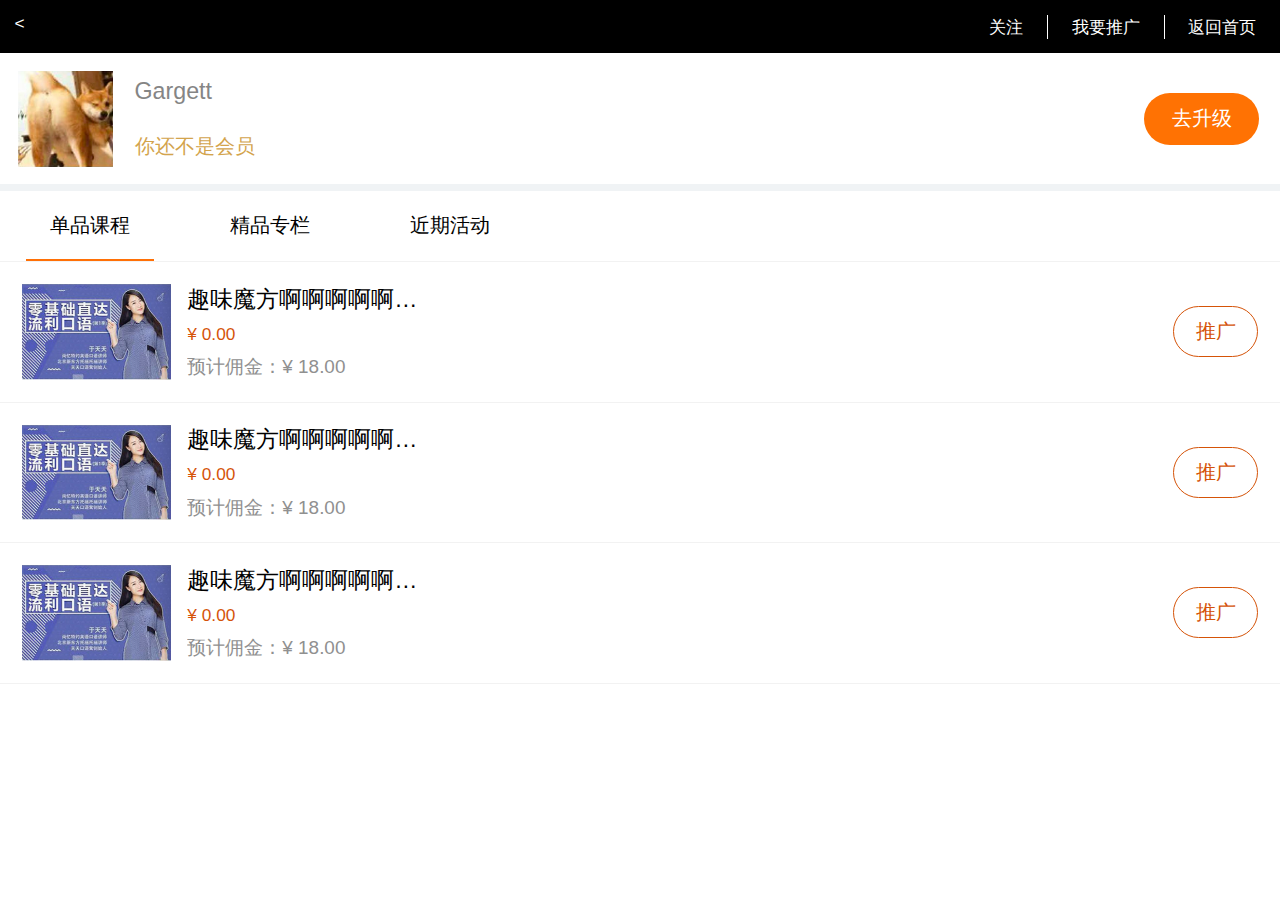
<file: pages/earn_money/earn_money.html>
<!DOCTYPE html>
<html lang="en">
  <head>
    <meta charset="utf-8">
    <!-- 各浏览器配置 -->
    <meta content="telephone=no,email=no" name="format-detection">

    <!-- safari -->
    <!-- 去掉地址栏和toolbar -->
    <meta name="apple-mobile-web-app-capable" content="yes">

    <!-- uc -->
    <meta name="screen-orientation" content="portrait">
    <meta name="nightmode" content="disable">

    <!-- QQ -->
    <meta name="x5-orientation" content="portrait">

    <link rel="stylesheet" href="/css/common.css">
    <link rel="stylesheet" href="/css/nav.css">
    <link rel="stylesheet" href="/pages/earn_money/css/earn_money.css">


    <!-- 移动端适配js -->
    <script src="/js/flexible.js"></script>
    <!-- 微信sdk -->
    <script type="text/javascript" src="/js/jweixin-1.2.0.js"></script>
    <!-- zepto 轻量的jq-->
    <script type="text/javascript" src="/js/zepto.min.js"></script>
    <script type="text/javascript" src="/js/zepto.touch.js"></script>

    <!-- <script type="text/javascript" src="/js/jquery.min.js"></script> -->
    <title>推广</title>
  </head>
  <body>
    <nav id="tab_nav">
      <a href="javascript:;" class='registerHandler' handler='toBack'><</a>
      <a href="javascript:;" class='registerHandler' handler='guanZhu'>关注</a>
      <a href="/pages/spread/spread.html">我要推广</a>
      <a href="javascript:;" class='registerHandler' handler='upgradeVip' id="tab_nav_special">升级会员</a>
      <a href="/index.html">返回首页</a>
    </nav>

    <div id="user_info">
      <span class="user_img"><img src="" alt=""></span>
      <div class="user_name"><h4>神秘人</h4><p>你还不是会员</p></div>
      <span class="go_to_upgrade registerHandler" handler='toUpgrade'>去升级</span>
    </div>
    <div id="tuiguang_block">
      <ul id='tuiguang_block_nav'>
        <li class="tuiguang_block_nav_item registerHandler active" handler="changeTab">单品课程</li>
        <li class="tuiguang_block_nav_item registerHandler" handler="changeTab">精品专栏</li>
        <li class="tuiguang_block_nav_item registerHandler" handler="changeTab">近期活动</li>
      </ul>
      <ul id='tuiguang_block_list'>
        <li class="tuiguang_block_list_item">
          <div class="tuiguang_item_img"></div>
          <div class="tuiguang_item_info">
            <h4>趣味魔方课（三接入门阿莱克斯肌肤史蒂夫）</h4>
            <p class='price'>¥ 0.00</p>
            <p class='yongjin'>预计佣金：¥ 0</p>
          </div>
          <span class="tuiguang_item_but">推广</span>
        </li>
      </ul>
    </div>
  </body>

  <!-- <script src="/pages/agent/js/jquery.min.js"></script> -->

  <script type="text/javascript" src='/js/global.js'></script>
  <script type="text/javascript" src='/js/nav.js'></script>
  <script type="text/javascript" src='/pages/earn_money/js/earn_money.js'></script>
  <!-- <script src="/pages/agent/js/cityPicker.js"></script> -->
</html>
</file>
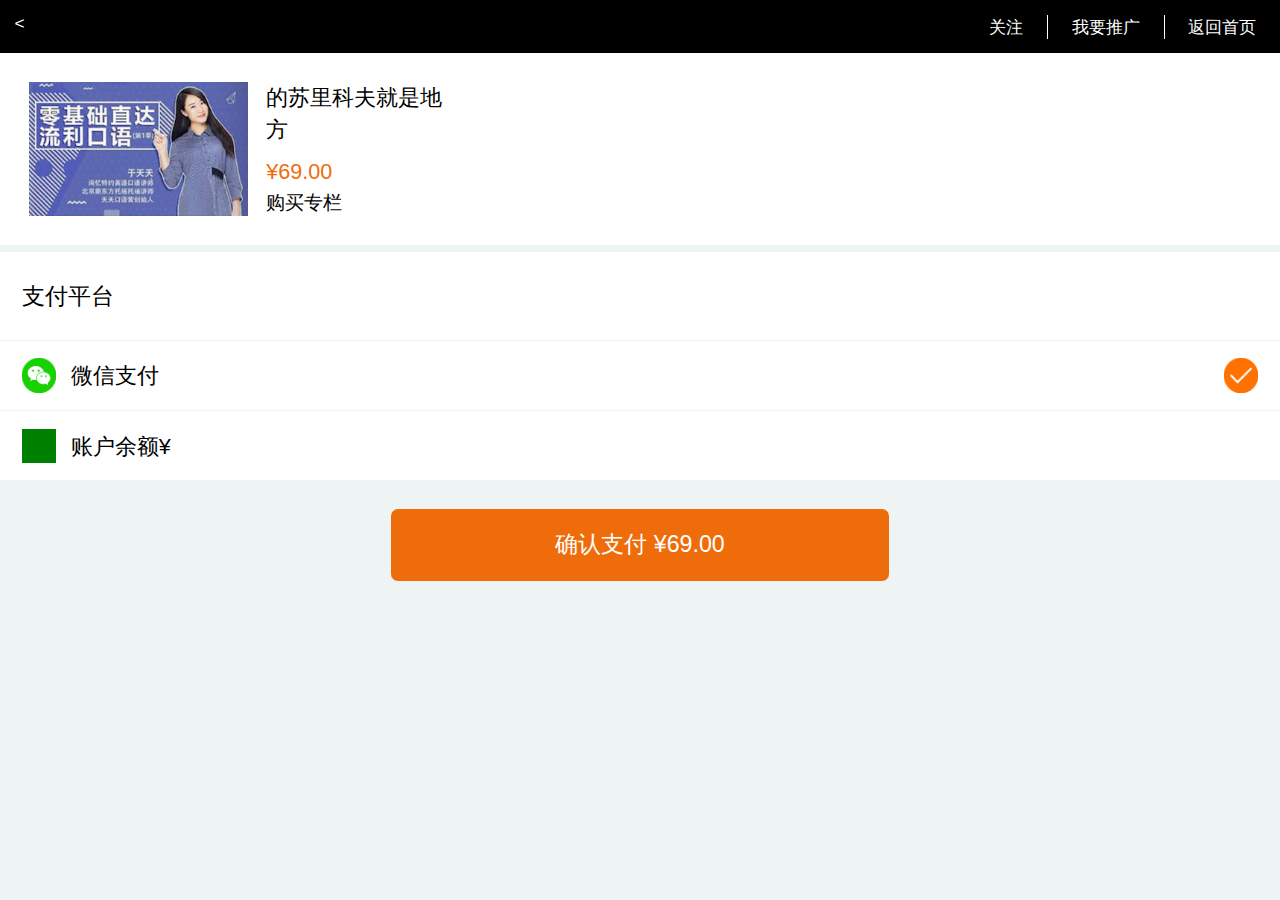
<file: pages/course/buy_course/buy_course.html>
<!DOCTYPE html>
<html lang="en">
  <head>
    <meta charset="utf-8">
    <!-- 各浏览器配置 -->
    <meta content="telephone=no,email=no" name="format-detection">

    <!-- safari -->
    <!-- 去掉地址栏和toolbar -->
    <meta name="apple-mobile-web-app-capable" content="yes">

    <!-- uc -->
    <meta name="screen-orientation" content="portrait">
    <meta name="nightmode" content="disable">

    <!-- QQ -->
    <meta name="x5-orientation" content="portrait">

    <link rel="stylesheet" href="/css/common.css">
    <link rel="stylesheet" href="/css/nav.css">
    <link rel="stylesheet" href="/pages/course/buy_course/css/buy_course.css">


    <!-- 移动端适配js -->
    <script src="/js/flexible.js"></script>
    <!-- 微信sdk -->
    <script type="text/javascript" src="/js/jweixin-1.2.0.js"></script>
    <!-- zepto 轻量的jq-->
    <script type="text/javascript" src="/js/zepto.min.js"></script>
    <script type="text/javascript" src="/js/zepto.touch.js"></script>

    <!-- <script type="text/javascript" src="/js/jquery.min.js"></script> -->
    <title>购买</title>
  </head>
  <body>
    <nav id="tab_nav">
      <a href="javascript:;" class='registerHandler' handler='toBack'><</a>
      <a href="javascript:;" class='registerHandler' handler='guanZhu'>关注</a>
      <a href="/pages/spread/spread.html">我要推广</a>
      <a href="javascript:;" class='registerHandler' handler='upgradeVip' id="tab_nav_special">升级会员</a>
      <a href="/index.html">返回首页</a>
    </nav>
    <div id="course_info">
      <div id="course_info_img">
        <img src="" alt="">
      </div>
      <div id="course_info_detail">
        <h4>的苏里科夫就是地方</h4>
        <p id="price">¥<span class="course_price">67.00</span></p>
        <p id="buy_zhuanlan">购买专栏</p>
      </div>
    </div>
    <div id="buy_platform">
      <div id="buy_platform_header">支付平台</div>
      <ul>
        <li class="buy_platform_item registerHandler active" handler='selectPayType'><span>微信支付</span></li>
        <li class="buy_platform_item registerHandler" handler='selectPayType'><span>账户余额¥</span><span id='account_left'></span></li>
      </ul>
    </div>
    <div id="buy_button" class='registerHandler' handler='buy'>确认支付 ¥<span class="course_price"></span></div>

  </body>

  <!-- <script src="/pages/agent/js/jquery.min.js"></script> -->

  <script type="text/javascript" src='/js/global.js'></script>
  <script type="text/javascript" src='/js/nav.js'></script>
  <script type="text/javascript" src='/pages/course/buy_course/js/buy_course.js'></script>
  <!-- <script src="/pages/agent/js/cityPicker.js"></script> -->
</html>
</file>
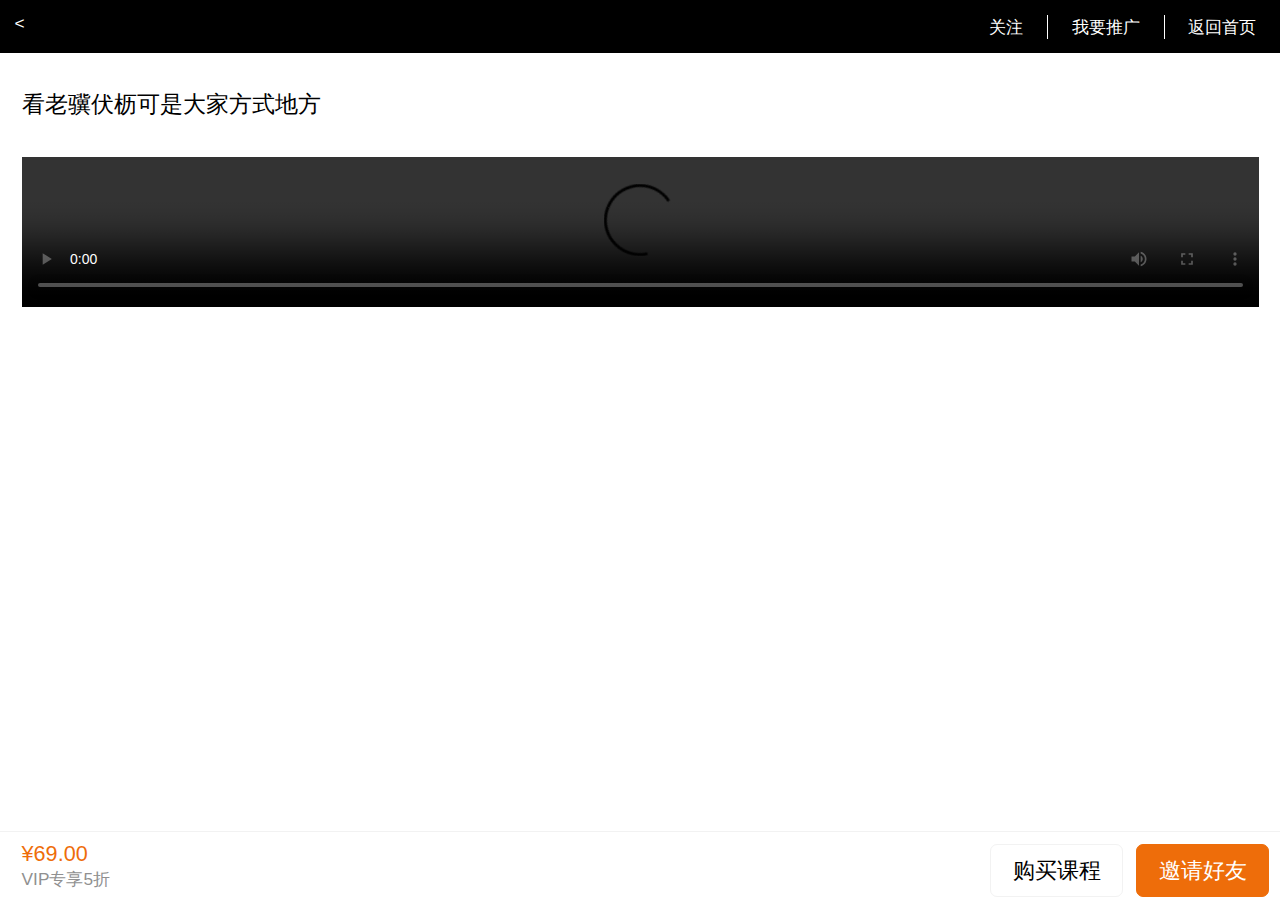
<file: pages/course/course_detail/course_detail.html>
<!DOCTYPE html>
<html lang="en">
  <head>
    <meta charset="utf-8">
    <!-- 各浏览器配置 -->
    <meta content="telephone=no,email=no" name="format-detection">

    <!-- safari -->
    <!-- 去掉地址栏和toolbar -->
    <meta name="apple-mobile-web-app-capable" content="yes">

    <!-- uc -->
    <meta name="screen-orientation" content="portrait">
    <meta name="nightmode" content="disable">

    <!-- QQ -->
    <meta name="x5-orientation" content="portrait">

    <link rel="stylesheet" href="/css/common.css">
    <link rel="stylesheet" href="/css/nav.css">
    <link rel="stylesheet" href="/pages/course/course_detail/css/course_detail.css">


    <!-- 移动端适配js -->
    <script src="/js/flexible.js"></script>
    <!-- 微信sdk -->
    <script type="text/javascript" src="/js/jweixin-1.2.0.js"></script>
    <!-- zepto 轻量的jq-->
    <script type="text/javascript" src="/js/zepto.min.js"></script>
    <script type="text/javascript" src="/js/zepto.touch.js"></script>

    <!-- <script type="text/javascript" src="/js/jquery.min.js"></script> -->
    <title>媒体详情</title>
  </head>
  <body>
    <nav id="tab_nav">
      <a href="javascript:;" class='registerHandler' handler='toBack'><</a>
      <a href="javascript:;" class='registerHandler' handler='guanZhu'>关注</a>
      <a href="/pages/spread/spread.html">我要推广</a>
      <a href="javascript:;" class='registerHandler' handler='upgradeVip' id="tab_nav_special">升级会员</a>
      <a href="/index.html">返回首页</a>
    </nav>

    <div id="media_info">
      <h4 id="media_title"></h4>
    </div>
    <div id="media_block">
      <video id="mainvideo"  src="http://www.w3school.com.cn/i/movie.ogg" controls="controls" width="100%"></video>
    </div>

    <!-- 底下购买栏 -->
    <div id="buy_block">
      <p id="price">¥<span id="price_num"></span></p>
      <p id="discount">VIP专享5折</p>
      <span class="buy_control registerHandler" handler="buyCourse">购买课程</span>
      <span class="buy_control registerHandler" handler="inviteFriend">邀请好友</span>
    </div>
  </body>

  <!-- <script src="/pages/agent/js/jquery.min.js"></script> -->

  <script type="text/javascript" src='/js/global.js'></script>
  <script type="text/javascript" src='/js/nav.js'></script>
  <script type="text/javascript" src='/pages/course/course_detail/js/course_detail.js'></script>
  <!-- <script src="/pages/agent/js/cityPicker.js"></script> -->
</html>
</file>
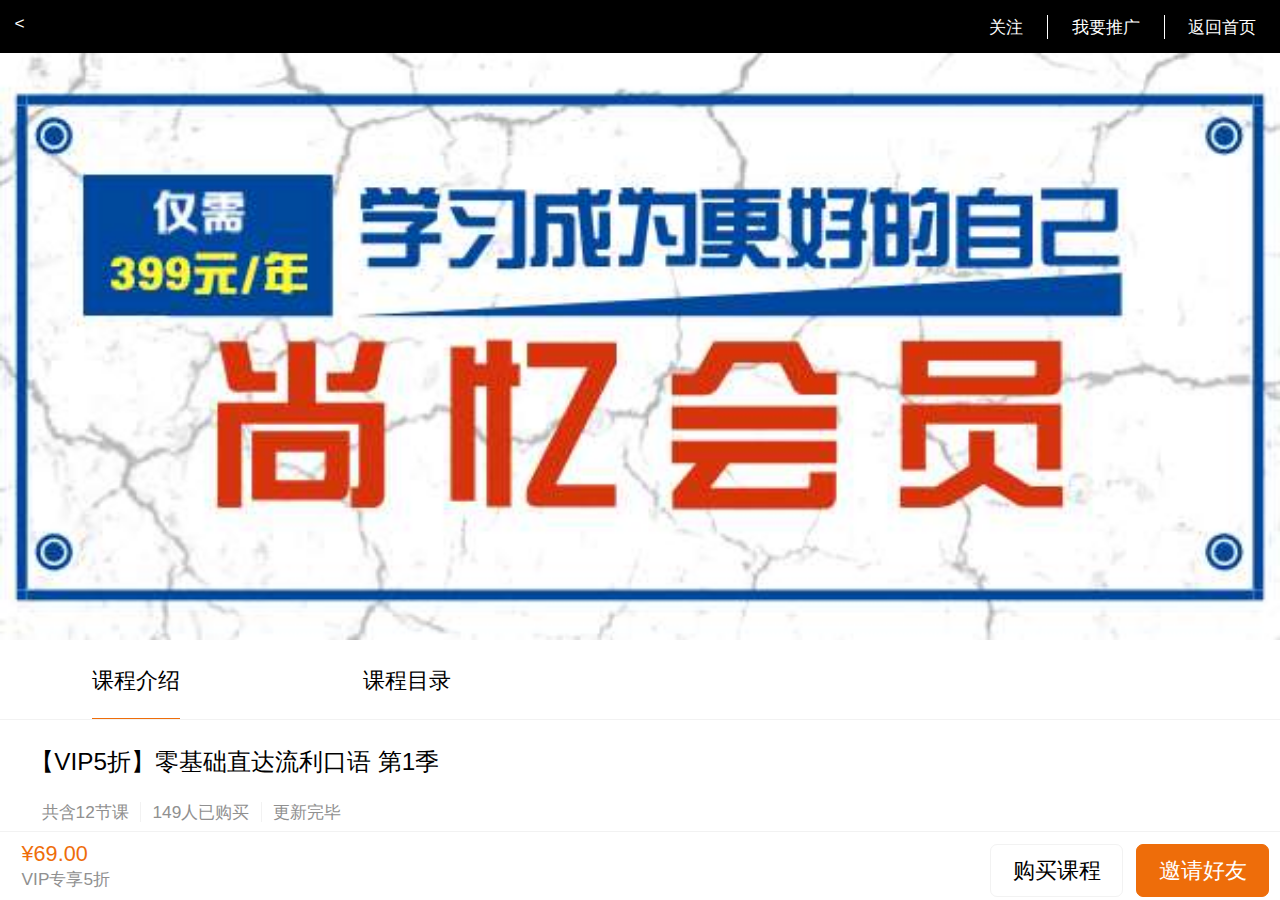
<file: pages/course/course_introduce/course_introduce.html>
<!DOCTYPE html>
<html lang="en">
  <head>
    <meta charset="utf-8">
    <!-- 各浏览器配置 -->
    <meta content="telephone=no,email=no" name="format-detection">

    <!-- safari -->
    <!-- 去掉地址栏和toolbar -->
    <meta name="apple-mobile-web-app-capable" content="yes">

    <!-- uc -->
    <meta name="screen-orientation" content="portrait">
    <meta name="nightmode" content="disable">

    <!-- QQ -->
    <meta name="x5-orientation" content="portrait">

    <link rel="stylesheet" href="/css/common.css">
    <link rel="stylesheet" href="/css/nav.css">
    <link rel="stylesheet" href="/pages/course/course_introduce/css/course_introduce.css">


    <!-- 移动端适配js -->
    <script src="/js/flexible.js"></script>
    <!-- 微信sdk -->
    <script type="text/javascript" src="/js/jweixin-1.2.0.js"></script>
    <!-- zepto 轻量的jq-->
    <script type="text/javascript" src="/js/zepto.min.js"></script>
    <script type="text/javascript" src="/js/zepto.touch.js"></script>

    <!-- <script type="text/javascript" src="/js/jquery.min.js"></script> -->
    <title>课程详情</title>
  </head>
  <body>
    <nav id="tab_nav">
      <a href="javascript:;" class='registerHandler' handler='toBack'><</a>
      <a href="javascript:;" class='registerHandler' handler='guanZhu'>关注</a>
      <a href="/pages/spread/spread.html">我要推广</a>
      <a href="javascript:;" class='registerHandler' handler='upgradeVip' id="tab_nav_special">升级会员</a>
      <a href="/index.html">返回首页</a>
    </nav>

    <div id="banner">
      <img src="" alt="">
    </div>
    <ul id="course_intro_nav">
      <li class='course_intro_change active registerHandler' handler='changeTab'>课程介绍</li>
      <li class='course_intro_change registerHandler' handler='changeTab'>课程目录</li>
    </ul>

    <!-- 课程介绍tab -->
    <div id="course_introduce_tab">
      <h4>【VIP5折】零基础直达流利口语 第1季</h4>
      <span>共含12节课</span><span>149人已购买</span><span>更新完毕</span>
    </div>

    <!-- 课程目录tab -->
    <div id="course_catalog_tab" hidden>
      <ul>

      </ul>
    </div>

    <!-- 底下购买栏 -->
    <div id="buy_block">
      <p id="price">¥<span id="price_num"></span></p>
      <p id="discount">VIP专享5折</p>
      <span class="buy_control registerHandler" handler="buyCourse">购买课程</span>
      <span class="buy_control registerHandler" handler="inviteFriend">邀请好友</span>
    </div>
  </body>

  <!-- <script src="/pages/agent/js/jquery.min.js"></script> -->

  <script type="text/javascript" src='/js/global.js'></script>
  <script type="text/javascript" src='/js/nav.js'></script>
  <script type="text/javascript" src='/pages/course/course_introduce/js/course_introduce.js'></script>
  <!-- <script src="/pages/agent/js/cityPicker.js"></script> -->
</html>
</file>
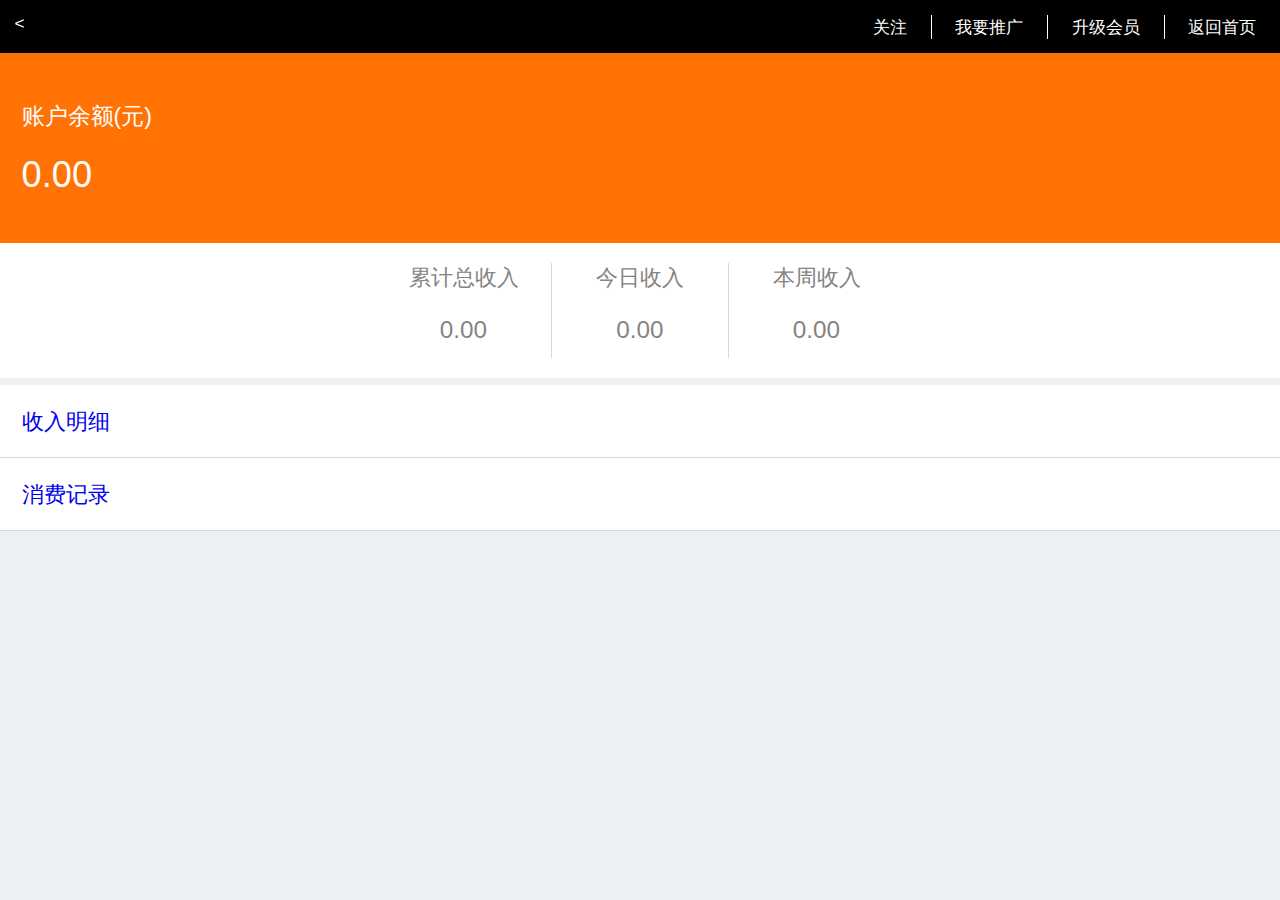
<file: pages/mine/income/income.html>
<!DOCTYPE html>
<html lang="en">
  <head>
    <meta charset="utf-8">
    <!-- 各浏览器配置 -->
    <meta content="telephone=no,email=no" name="format-detection">

    <!-- safari -->
    <!-- 去掉地址栏和toolbar -->
    <meta name="apple-mobile-web-app-capable" content="yes">

    <!-- uc -->
    <meta name="screen-orientation" content="portrait">
    <meta name="nightmode" content="disable">

    <!-- QQ -->
    <meta name="x5-orientation" content="portrait">

    <link rel="stylesheet" href="/css/common.css">
    <link rel="stylesheet" href="/pages/mine/income/css/income.css">
    <link rel="stylesheet" href="/css/nav.css">

    <!-- 移动端适配js -->
    <script src="/js/flexible.js"></script>
    <!-- 微信sdk -->
    <script type="text/javascript" src="/js/jweixin-1.2.0.js"></script>
    <!-- zepto 轻量的jq-->
    <script type="text/javascript" src="/js/zepto.min.js"></script>
    <script type="text/javascript" src="/js/zepto.touch.js"></script>
    <title>我的收益</title>
  </head>
  <body>
    <nav id="tab_nav">
      <a href="javascript:;" class='registerHandler' handler='toBack'><</a>
      <a href="javascript:;" class='registerHandler' handler='guanZhu'>关注</a>
      <a href="/pages/spread/spread.html">我要推广</a>
      <a href="javascript:;" class='registerHandler' handler='upgradeVip' id="tab_nav_special">升级会员</a>
      <a href="/index.html">返回首页</a>
    </nav>
    <div id="account_left">
      <p>账户余额(元)</p>
      <p id='account_left_num'>0.00</p>
    </div>
    <ul id='acount_income'>
        <li class='total_income acount_income_item'>
          <p>累计总收入</p>
          <p>0.00</p>
        </li>
        <li class='today_income acount_income_item'>
          <p>今日收入</p>
          <p>0.00</p>
        </li>
        <li class='week_income acount_income_item'>
          <p>本周收入</p>
          <p>0.00</p>
        </li>
    </ul>
    <ul id="account_income">
      <a href="/pages/mine/income_detail/income_detail.html"><li class="account_income_item">收入明细</li></a>
      <a href="/pages/mine/spend_record/spend_record.html"><li class="account_income_item">消费记录</li></a>
    </ul>
  </body>

  <!-- <script src="/pages/agent/js/jquery.min.js"></script> -->
  <script type="text/javascript" src='/js/global.js'></script>
  <script type="text/javascript" src='/pages/mine/income/js/income.js'></script>
  <!-- <script src="/pages/agent/js/cityPicker.js"></script> -->
</html>
</file>
<file: css/common.css>
#guanzhu_mask {
  position: fixed;
  width: 100%;
  height: 100%;
  background: rgba(0, 0, 0, 0.5);
  z-index: 3;
  top: 0;
  left: 0;
}
#guanzhu_img {
  width: 5.33rem;
  height: 5.33rem;
  position: absolute;
  top: 1.33rem;
  left: 0;
  right: 0;
  margin: auto;
  background: white;
}
#close_guanzhu {
  width: 1.07rem;
  height: 1.07rem;
  position: absolute;
  bottom: -1.2rem;
  left: 0;
  right: 0;
  margin: auto;
  background: gray;
}
</file>
<file: css/nav.css>
#tab_nav {
  width: 100%;
  text-align: right;
  font-size: 0;
  background: black;
  position: relative;
  padding: .27rem 0;
  box-sizing: border-box;
  line-height: normal;
}
#tab_nav a {
  display: inline-block;
  padding: 0 .44rem;
  border-right: 1px solid white;
  font-size: .32rem;
  color: white;
  text-align: center;
  vertical-align: middle;
  font-weight: normal;
}
#tab_nav a:nth-of-type(5) {
  border: 0;
}
#tab_nav a:nth-of-type(1) {
  text-align: left;
  border: 0;
  display: inline;
  width: auto;
  height: .51rem;
  padding: 0 .27rem;
  position: absolute;
  left: 0;
  top: 0;
  bottom: 0;
  margin: auto;
}
#tab_nav_special {
  display: none;
}
</file>
<file: pages/earn_money/css/earn_money.css>
html,body {
  background: #f0f3f5;
  min-height: 100%;
}
#user_info {
  padding: .33rem;
  position: relative;
  background: white;
}
#user_info .user_img {
  width: 1.77rem;
  height: 1.77rem;
  display: inline-block;
  background: red;
  vertical-align: middle;
}
#user_info .user_img img {
  width: 100%;
  height: 100%;
  object-fit: cover;
}
#user_info .user_name {
  display: inline-block;
  margin-left: .33rem;
  vertical-align: middle;
}
#user_info .user_name h4 {
  font-size: .43rem;
  color: #858585;
}
#user_info .user_name p {
  font-size: .37rem;
  color: #d3a44d;
  margin-top: .51rem;
}
#user_info .go_to_upgrade {
  display: inline-block;
  width: 2.12rem;
  height: .96rem;
  border-radius: .48rem;
  line-height: .96rem;
  text-align: center;
  font-size: .37rem;
  color: white;
  background: #ff7203;
  position: absolute;
  right: .39rem;
  top: 0;
  bottom: 0;
  margin: auto;
}
#tuiguang_block {
  margin-top: .13rem;
  font-size: 0;
  background: white;
}
#tuiguang_block_nav {
  border-bottom: 1px solid #f2f2f2;
}
.tuiguang_block_nav_item {
  display: inline-block;
  height: 1.29rem;
  font-size: .37rem;
  width: 3.33rem;
  line-height: 1.29rem;
  text-align: center;
  position: relative;
}
.tuiguang_block_nav_item.active::after {
  content: '';
  display: block;
  width: 2.37rem;
  height: 2px;
  background: #ff7006;
  position: absolute;
  bottom: 0;
  left: 0;
  right: 0;
  margin: auto;
}
.tuiguang_block_list_item {
  padding: .4rem .4rem;
  position: relative;
  border-bottom: 1px solid #f2f2f2;
}
.tuiguang_block_list_item .tuiguang_item_img {
  width: 2.76rem;
  height: 1.77rem;
  display: inline-block;
  background: yellow;
  vertical-align: middle;
}
.tuiguang_block_list_item .tuiguang_item_img img {
  width: 100%;
  height: 100%;
  object-fit: cover;
}
.tuiguang_block_list_item .tuiguang_item_info {
  width: 4.39rem;
  display: inline-block;
  vertical-align: middle;
  margin-left: .31rem;
}
.tuiguang_block_list_item .tuiguang_item_but {
  display: inline-block;
  width: 1.55rem;
  height: .91rem;
  line-height: .91rem;
  border-radius: .77rem;
  text-align: center;
  border: 1px solid #d55308;
  color: #d55308;
  font-size: .37rem;
  position: absolute;
  right: .4rem;
  top: 0;
  bottom: 0;
  margin: auto;
}
.tuiguang_item_info h4 {
  font-size: .43rem;
  overflow: hidden;
  text-overflow:ellipsis;
  white-space:nowrap;
  overflow: hidden;
}
.tuiguang_item_info .price {
  font-size: .32rem;
  color: #d55308;
  margin-top: .17rem;
}
.tuiguang_item_info .yongjin {
  font-size: .35rem;
  color: #909090;
  overflow: hidden;
  text-overflow:ellipsis;
  white-space:nowrap;
  margin-top: .17rem;
}
</file>
<file: pages/course/buy_course/css/buy_course.css>
html {
  height: 100%;
}
body {
  background: #eef3f4;
  min-height: 100%;
}
#course_info {
  padding: .53rem;
  font-size: 0;
  background: white;
}
#course_info_img {
  width: 4.07rem;
  height: 2.48rem;
  background: blue;
  vertical-align: top;
  display: inline-block;
}
#course_info_img img {
  width: 100%;
  height: 100%;
  object-fit: cover;
}
#course_info_detail {
  display: inline-block;
  width: 3.65rem;
  vertical-align: top;
  margin-left: .33rem;
}
#course_info_detail h4 {
  font-size: .4rem;
  line-height: 1.5;
  margin-bottom: .23rem;
}
#course_info_detail #price {
  font-size: .4rem;
  color: #ee6d0a;
  margin-bottom: .1rem;
}
#buy_zhuanlan {
  font-size: .35rem;
}
#buy_platform {
  margin-top: .13rem;
  background: white;
}
#buy_platform_header {
  padding: .53rem .4rem;
  font-size: .43rem;
  border-bottom: 1px solid #f2f2f2;
}
.buy_platform_item {
  padding: .32rem 0;
  padding-left: .4rem;
  border-bottom: 1px solid #f2f2f2;
  font-size: 0;
  position: relative;
}
.buy_platform_item:nth-of-type(2) {
  border: 0;
}

.buy_platform_item::before {
  content: '';
  display: inline-block;
  width: .64rem;
  height: .64rem;
  background: green;
  vertical-align: middle;
  margin-right: .27rem;
}
.buy_platform_item:nth-of-type(1)::before {
  background: url(/image/weixin.png) no-repeat center;
  background-size: cover;
}
.buy_platform_item span {
  font-size: .4rem;
  vertical-align: middle;
}
#buy_button {
  width: 9.23rem;
  height: 1.33rem;
  line-height: 1.33rem;
  text-align: center;
  color: white;
  font-size: .43rem;
  margin: auto;
  margin-top: .53rem;
  background: #ee6d0a;
  border-radius: .13rem;
  white-space: pre-line;
}
.buy_platform_item.active::after {
  content: '';
  width: .64rem;
  height: .64rem;
  position:absolute;
  top: 0;
  bottom: 0;
  right: .4rem;
  margin: auto;
  background: url(/image/tick.png) no-repeat center;
  background-size: cover;
}
</file>
<file: pages/course/course_detail/css/course_detail.css>
#media_info {
  padding: .67rem .4rem;
  font-size: .43rem;
}
#media_block {
  padding: 0 .4rem;
}
#buy_block {
  display: none;
  padding: .17rem .4rem;
  background: white;
  position: fixed;
  bottom: 0;
  left: 0;
  width: 100%;
  box-sizing: border-box;
  border-top: 1px solid #f2f2f2;
  font-size: .4rem;
}
#discount {
  color: #909090;
  font-size: .32rem;
}
.buy_control {
  padding: .2rem .4rem;
  font-size: .4rem;
  border-radius: .13rem;
  position: absolute;
}
.buy_control:nth-of-type(1) {
  border: 1px solid #f2f2f2;
  top: .23rem;
  right: 2.9rem;
}
.buy_control:nth-of-type(2) {
    border: 1px solid #ee6d0a;
    color: white;
    right: .2rem;
    top: .23rem;
    background: #ee6d0a;
}
#price {
  color: #ee6d0a;
}
</file>
<file: pages/course/course_introduce/css/course_introduce.css>
#banner img {
  width: 100%;
}
#banner {
  min-height: 2.67rem;
}
#course_intro_nav {
  font-size: 0;
  border-bottom: 1px solid #f2f2f2;
}
.course_intro_change {
  display: inline-block;
  padding: .43rem 0;
  margin: 0 1.7rem;
  font-size: .4rem;
}
.course_intro_change.active {
  border-bottom: 1px solid #ee6d0a;
}
#course_introduce_tab {
  border-bottom: 1px solid #f2f2f2;
  padding: .48rem .56rem;
}
#course_introduce_tab h4{
  margin-bottom: .4rem;
  font-size: .45rem;
}
#course_introduce_tab span {
  margin-top: .4rem;
  padding:0 .21rem;
  font-size: .32rem;
  border-right: 1px solid #f2f2f2;
  color: #909090;
}
#course_introduce_tab span:nth-of-type(3) {
  border-right: 0;
}
.course_catalog_item {
  font-size: 0;
  padding: .48rem .56rem;
}
.course_catalog_item_img {
  width: 2.75rem;
  height: 1.84rem;
  display: inline-block;
  background: red;
  vertical-align: middle;
}
.course_catalog_item_img img{
  width: 100%;
  height: 100%;
  object-fit: cover;
}
.course_catalog_item_info {
  font-size: .4rem;
  width: 5.67rem;
  margin-left: .36rem;
  display: inline-block;
  vertical-align: middle;
}
.course_catalog_item_info span {
  vertical-align: middle;
  margin-right: .13rem;
  color: #909090;
}
.course_catalog_item_info>span::before {
  content: '';
  display: inline-block;
  vertical-align: middle;
  width: .27rem;
  height: .27rem;
  background: gray;
  margin-right: .13rem;
}
#course_catalog_tab {
  padding-bottom: 1.3rem;

}
#course_catalog_tab a {
  color: black;
}
#buy_block {
  padding: .17rem .4rem;
  background: white;
  position: fixed;
  bottom: 0;
  left: 0;
  width: 100%;
  box-sizing: border-box;
  border-top: 1px solid #f2f2f2;
  font-size: .4rem;
}
#discount {
  color: #909090;
  font-size: .32rem;
}
.buy_control {
  padding: .2rem .4rem;
  font-size: .4rem;
  border-radius: .13rem;
  position: absolute;
}
.buy_control:nth-of-type(1) {
  border: 1px solid #f2f2f2;
  top: .23rem;
  right: 2.9rem;
}
.buy_control:nth-of-type(2) {
    border: 1px solid #ee6d0a;
    color: white;
    right: .2rem;
    top: .23rem;
    background: #ee6d0a;
}
#price {
  color: #ee6d0a;
}
</file>
<file: pages/mine/income/css/income.css>
html {
  height: 100%;
}
body {
  min-height: 100%;
  background: #eef1f3;
}
#account_left {
  width: 100%;
  box-sizing: border-box;
  height: 3.51rem;
  background: #ff7203;
  padding: 0 .4rem;
  color: white;
  padding-top: .89rem;
}
#account_left p:nth-last-of-type(1) {
  font-size: .4rem;
}
#account_left p:nth-last-of-type(2) {
  font-size: .43rem;
}
#acount_income {
  font-size: 0;
  text-align: center;
  background: white;
}
#account_left_num {
  margin-top: .41rem;
  font-size: .67rem !important;
}
.acount_income_item {
  font-size: .4rem;
  display: inline-block;
  width:3.25rem;
  border-right: 1px solid #d8d8d8;
  margin: .37rem 0;
  text-align: center;
  color: #848484;
}
.acount_income_item p:nth-of-type(2) {
  margin-top: .45rem;
  margin-bottom: .26rem;
  font-size: .45rem;
}
.acount_income_item:nth-of-type(3) {
  border-right: 0;
}
#account_income {
  margin-top: .13rem;
}
.account_income_item {
  padding:.4rem;
  background: white;
  border-bottom: 1px solid #d8d8d8;
  font-size: .4rem;
}
</file>
